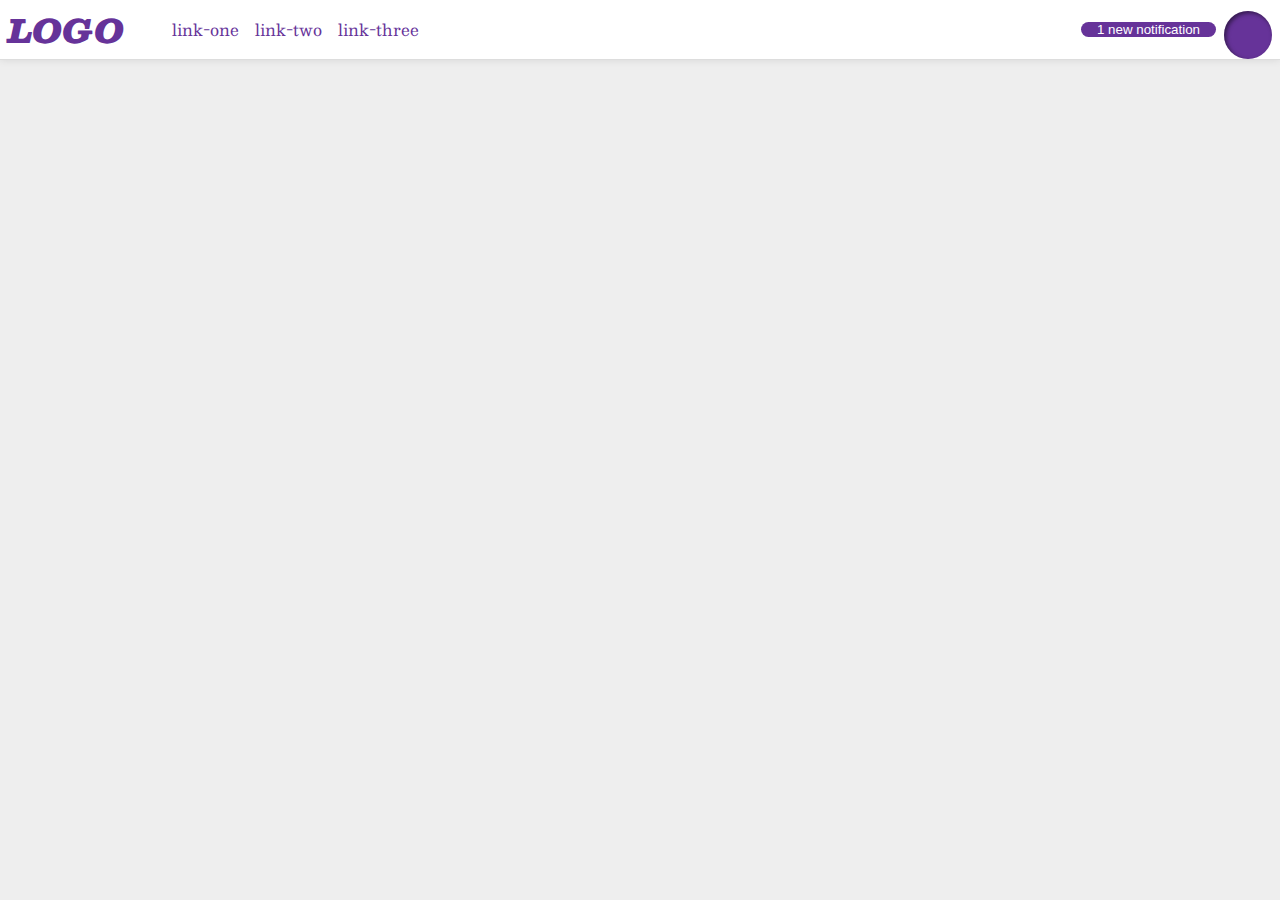
<file: flex/03-flex-header-2/index.html>
<!DOCTYPE html>
<html lang="en">
  <head>
    <meta charset="UTF-8">
    <meta http-equiv="X-UA-Compatible" content="IE=edge">
    <meta name="viewport" content="width=device-width, initial-scale=1.0">
    <title>Flex Header 2</title>
    <link rel="stylesheet" href="style.css">
  </head>
  <body>
    <div class="header">
      <div class="left">
        <div class="logo">
          LOGO
        </div>
        <ul class="links">
          <li><a href="google.com">link-one</a></li>
          <li><a href="google.com">link-two</a></li>
          <li><a href="google.com">link-three</a></li>
        </ul>

      </div>
      <div class="right">
        <button class="notifications">
          1 new notification
        </button>
        <div class="profile-image"></div>

      </div>
    </div>
  </body>
</html>
</file>
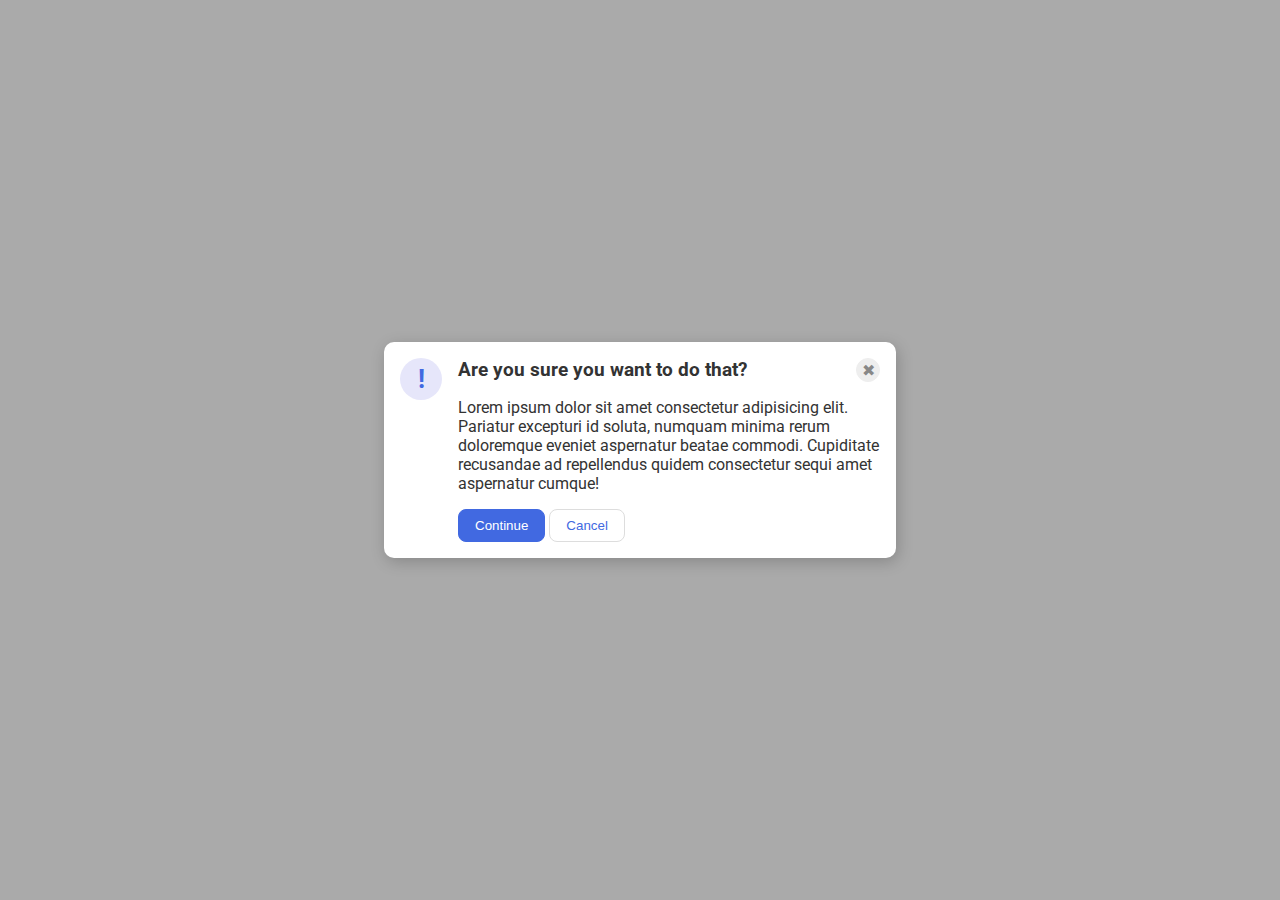
<file: flex/05-flex-modal/index.html>
<!DOCTYPE html>
<html lang="en">
  <head>
    <meta charset="UTF-8">
    <meta http-equiv="X-UA-Compatible" content="IE=edge">
    <meta name="viewport" content="width=device-width, initial-scale=1.0">
    <link rel="stylesheet" href="style.css">
    <title>Modal</title>
  </head>
  <body>
    <div class="modal">
      <div class="icon">!</div>
      <div class="content">
        <div class="header-container">
          <div class="header">Are you sure you want to do that?</div>
          <button class="close-button">✖</button>
        </div>
        <div class="text">Lorem ipsum dolor sit amet consectetur adipisicing elit. Pariatur excepturi id soluta, numquam minima rerum doloremque eveniet aspernatur beatae commodi. Cupiditate recusandae ad repellendus quidem consectetur sequi amet aspernatur cumque!</div>
        <button class="continue">Continue</button>
        <button class="cancel">Cancel</button>
      </div>
    </div>
  </body>
</html>
</file>
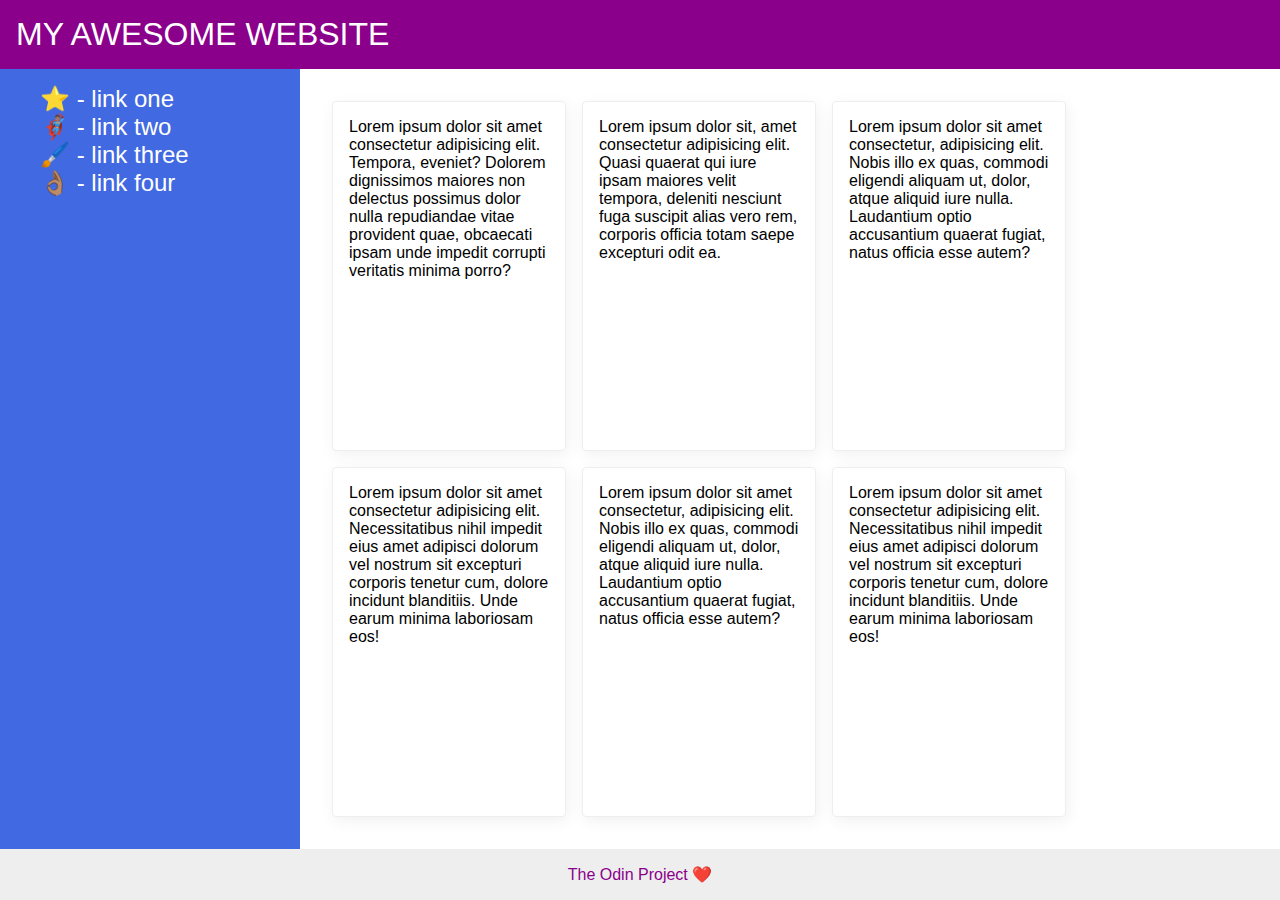
<file: flex/07-flex-layout-2/index.html>
<!DOCTYPE html>
<html lang="en">
  <head>
    <meta charset="UTF-8">
    <meta http-equiv="X-UA-Compatible" content="IE=edge">
    <meta name="viewport" content="width=device-width, initial-scale=1.0">
    <title>The Holy Grail</title>
    <link rel="stylesheet" href="style.css">
  </head>
  <body>
    <div class="header">
      <span>
        MY AWESOME WEBSITE
      </span>
    </div>
    
    <main>
      <div class="sidebar">
        <ul>
          <li><a href="#">⭐ - link one</a></li>
          <li><a href="#">🦸🏽‍♂️ - link two</a></li>
          <li><a href="#">🖌️ - link three</a></li>
          <li><a href="#">👌🏽 - link four</a></li>
        </ul>
      </div>

      <div class="cards">
        <div class="card">Lorem ipsum dolor sit amet consectetur adipisicing elit. Tempora, eveniet? Dolorem dignissimos maiores non delectus possimus dolor nulla repudiandae vitae provident quae, obcaecati ipsam unde impedit corrupti veritatis minima porro?</div>
        <div class="card">Lorem ipsum dolor sit, amet consectetur adipisicing elit. Quasi quaerat qui iure ipsam maiores velit tempora, deleniti nesciunt fuga suscipit alias vero rem, corporis officia totam saepe excepturi odit ea.</div>
        <div class="card">Lorem ipsum dolor sit amet consectetur, adipisicing elit. Nobis illo ex quas, commodi eligendi aliquam ut, dolor, atque aliquid iure nulla. Laudantium optio accusantium quaerat fugiat, natus officia esse autem?</div>
        <div class="card">Lorem ipsum dolor sit amet consectetur adipisicing elit. Necessitatibus nihil impedit eius amet adipisci dolorum vel nostrum sit excepturi corporis tenetur cum, dolore incidunt blanditiis. Unde earum minima laboriosam eos!</div>
        <div class="card">Lorem ipsum dolor sit amet consectetur, adipisicing elit. Nobis illo ex quas, commodi eligendi aliquam ut, dolor, atque aliquid iure nulla. Laudantium optio accusantium quaerat fugiat, natus officia esse autem?</div>
        <div class="card">Lorem ipsum dolor sit amet consectetur adipisicing elit. Necessitatibus nihil impedit eius amet adipisci dolorum vel nostrum sit excepturi corporis tenetur cum, dolore incidunt blanditiis. Unde earum minima laboriosam eos!</div>
      </div>

    </main>

    <div class="footer">
      The Odin Project ❤️
    </div>
  </body>
</html>
</file>
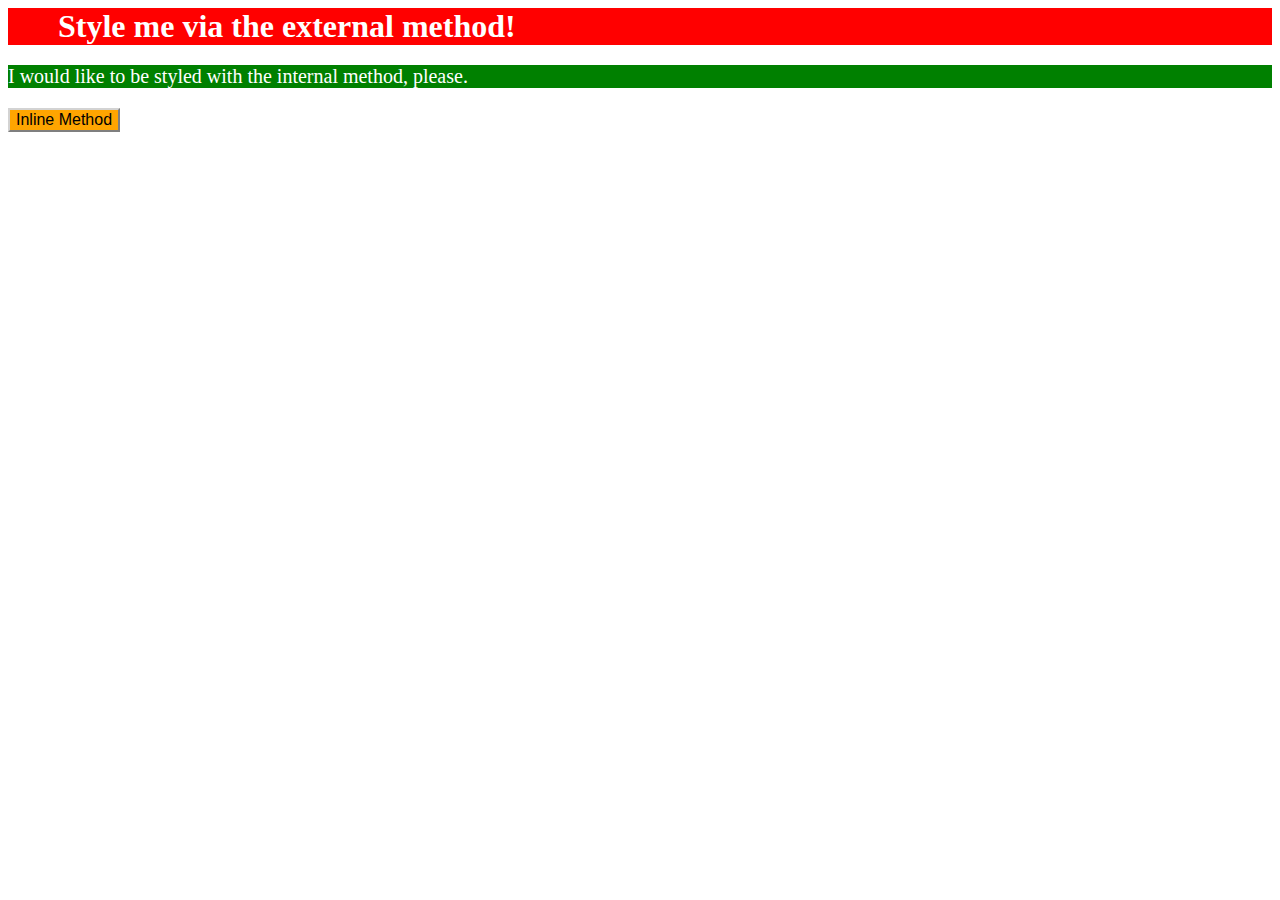
<file: foundations/01-css-methods/index.html>
<!DOCTYPE html>
<html lang="en">
  <head>
    <meta charset="UTF-8">
    <meta http-equiv="X-UA-Compatible" content="IE=edge">
    <meta name="viewport" content="width=device-width, initial-scale=1.0">
    <title>Methods for Adding CSS</title>
    <link rel="stylesheet" href="style.css">
    <style>
      p
      {
        background-color: green;
        color: white;
        font-size: 20px;
      }
    </style>
  </head>
  <body>
    <div>Style me via the external method!</div>
    <p>I would like to be styled with the internal method, please.</p>
    <button style="background-color: orange; border-color: lightgray; font-size: 16px;">Inline Method</button>
  </body>
</html>
</file>
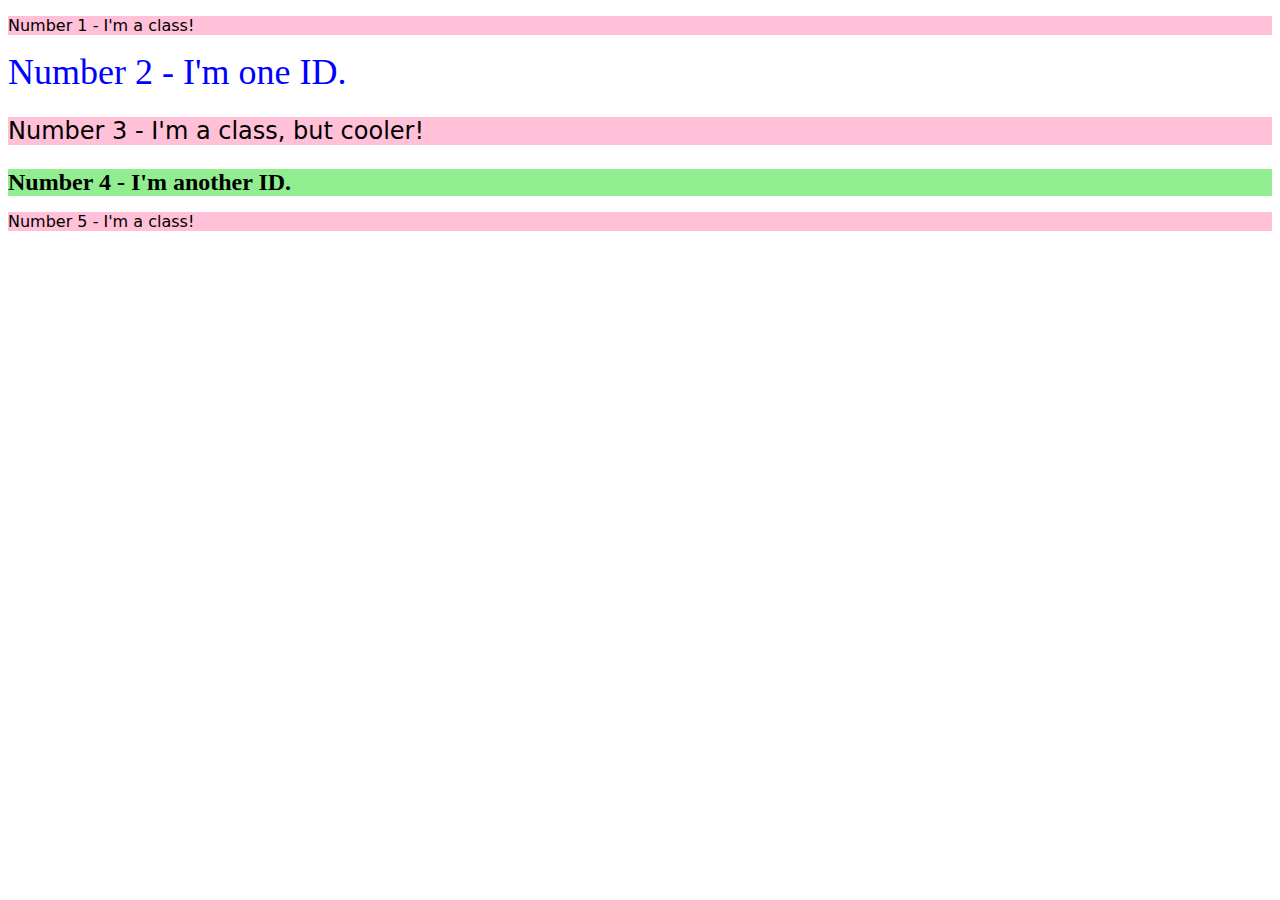
<file: foundations/02-class-id-selectors/index.html>
<!DOCTYPE html>
<html lang="en">
  <head>
    <meta charset="UTF-8">
    <meta http-equiv="X-UA-Compatible" content="IE=edge">
    <meta name="viewport" content="width=device-width, initial-scale=1.0">
    <title>Class and ID Selectors</title>
    <link rel="stylesheet" href="style.css">
  </head>
  <body>
    <p class="pink">Number 1 - I'm a class!</p>
    <div id="div1">Number 2 - I'm one ID.</div>
    <p class="pink third">Number 3 - I'm a class, but cooler!</p>
    <div id="div2">Number 4 - I'm another ID.</div>
    <p class="pink">Number 5 - I'm a class!</p>
  </body>
</html>
</file>
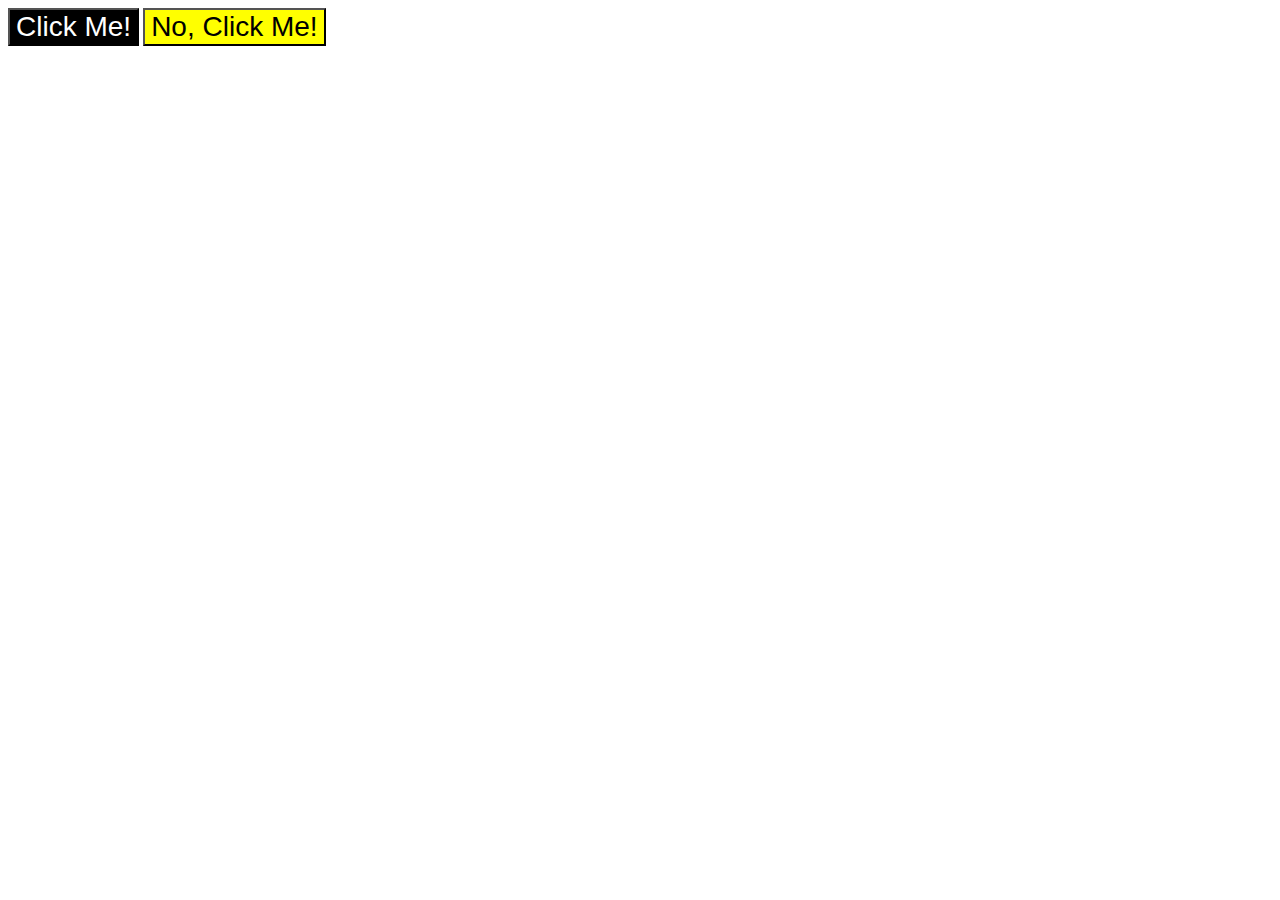
<file: foundations/03-grouping-selectors/index.html>
<!DOCTYPE html>
<html lang="en">
  <head>
    <meta charset="UTF-8">
    <meta http-equiv="X-UA-Compatible" content="IE=edge">
    <meta name="viewport" content="width=device-width, initial-scale=1.0">
    <title>Grouping Selectors</title>
    <link rel="stylesheet" href="style.css">
  </head>
  <body>
    <button class="click">Click Me!</button>
    <button class="no-click">No, Click Me!</button>
  </body>
</html>
</file>
<file: flex/03-flex-header-2/style.css>
/* this is some magical font-importing.  
you'll learn about it later. */
@import url('https://fonts.googleapis.com/css2?family=Besley:ital,wght@0,400;1,900&display=swap');

body {
  margin: 0;
  background: #eee;
  font-family: Besley, serif;
}

.header {
  background: white;
  border-bottom: 1px solid #ddd;
  box-shadow: 0 0 8px rgba(0,0,0,.1);
  display: flex; 
  justify-content: space-between;
  padding: 0px 8px; 
}

.left, 
.right{
  display: flex; 
  align-items: center;
  gap: 8px; 
}

.links {
  display: flex; 
  gap: 16px; 
}

.profile-image {
  background: rebeccapurple;
  box-shadow: inset 2px 2px 4px rgba(0,0,0,.5);
  border-radius: 50%;
  width: 48px;
  height: 48px;
  align-self: flex-end;
  }

.logo {
  color: rebeccapurple;
  font-size: 32px;
  font-weight: 900;
  font-style: italic;
}

button {
  border: none;
  border-radius: 8px;
  background: rebeccapurple;
  color: white;
  padding: 0px 16px;
  display: flex;
}

a {
  /* this removes the line under our links */
  text-decoration: none;
  color: rebeccapurple;
}

ul {
  list-style-type: none;
}
</file>
<file: flex/05-flex-modal/style.css>
@import url('https://fonts.googleapis.com/css2?family=Roboto:wght@400;700&display=swap');

html, body {
  height: 100%;
}

body {
  font-family: Roboto, sans-serif;
  margin: 0;
  background: #aaa;
  color: #333;
  /* I'll give you this one for free lol */
  display: flex;
  align-items: center;
  justify-content: center;
}

.modal {
  background: white;
  width: 480px;
  border-radius: 10px;
  box-shadow: 2px 4px 16px rgba(0,0,0,.2);
  display: flex;
  padding: 16px; 
}

.icon {
  color: royalblue;
  font-size: 26px;
  font-weight: 700;
  background: lavender;
  min-width: 42px;
  height: 42px;
  border-radius: 50%;
  display: flex;
  align-items: center;
  justify-content: center;
  margin-right: 16px;
}

.header-container{
  display: flex;
}

.header-container .close-button{
  margin-left: auto;
  margin-right: 0;
}

.header{
  font-size: larger;
  font-weight: bold;
}

.close-button {
  background: #eee;
  border-radius: 50%;
  color: #888;
  font-weight: 400;
  font-size: 16px;
  height: 24px;
  width: 24px;
  display: flex;
  align-items: center;
  justify-content: center;
  border: 1px solid #eee;
  padding: 0;
}

button {
  cursor: pointer;
  padding: 8px 16px;
  border-radius: 8px;
}

button.continue {
  background: royalblue;
  border: 1px solid royalblue;
  color: white;
}

button.cancel {
  background: white;
  border: 1px solid #ddd;
  color: royalblue;
}

.text{
  margin: 16px 0px;
}
</file>
<file: flex/07-flex-layout-2/style.css>
body {
  font-family: -apple-system, BlinkMacSystemFont, 'Segoe UI', Roboto, Oxygen, Ubuntu, Cantarell, 'Open Sans', 'Helvetica Neue', sans-serif;
  margin: 0;
  min-height: 100vh;
  display: flex; 
  flex-direction: column;
}

.header {
  background: darkmagenta;
  color: white;
  font-weight: 900px;
  font-size: 32px;
  padding: 16px;
}

main {
display: flex;
flex: 1; 
}

.footer {
  padding: 16px; 
  background: #eee;
  color: darkmagenta;
  align-items: center;
  justify-content: center;
  display: flex;
}

.sidebar {
  min-width: 300px;
  width: 300px; 
  background: royalblue;
  box-sizing: border-box;
}

.cards{
display: flex;
flex-wrap: wrap;
padding: 32px; 
gap: 16px;
}

li{
  list-style: none;
}

li a{
  font-size: 24px;
  color:white;
  text-decoration: none;
}

.card {
  border: 1px solid #eee;
  box-shadow: 2px 4px 16px rgba(0,0,0,.06);
  border-radius: 4px;
  flex-wrap: wrap;
  width: 200px;
  padding: 16px;
}
</file>
<file: foundations/01-css-methods/style.css>
div {
    background-color: red;
    color: white; 
    font-size: xx-large;
    font-weight: bold;
    padding-left: 50px;
}
</file>
<file: foundations/02-class-id-selectors/style.css>
.pink{
    background-color: rgb(255, 192, 216);
    font-family: 'Verdana', 'DejaVu Sans', 'sans-serif' ;
}

#div1 {
    color: blue;
    font-size: 36px;
}

.pink.third{
    font-size: 24px;
}

#div2{
    background-color: lightgreen;
    font-size: 24px;
    font-weight: bold;
}
</file>
<file: foundations/03-grouping-selectors/style.css>
.click {
    background-color: black;
    color: white;
}

.no-click{
    background-color: yellow;
}

.click, 
.no-click{
    font-size: 28px;
    font-family: Helvetica, 'Times New Roman', sans-serif;
}
</file>
